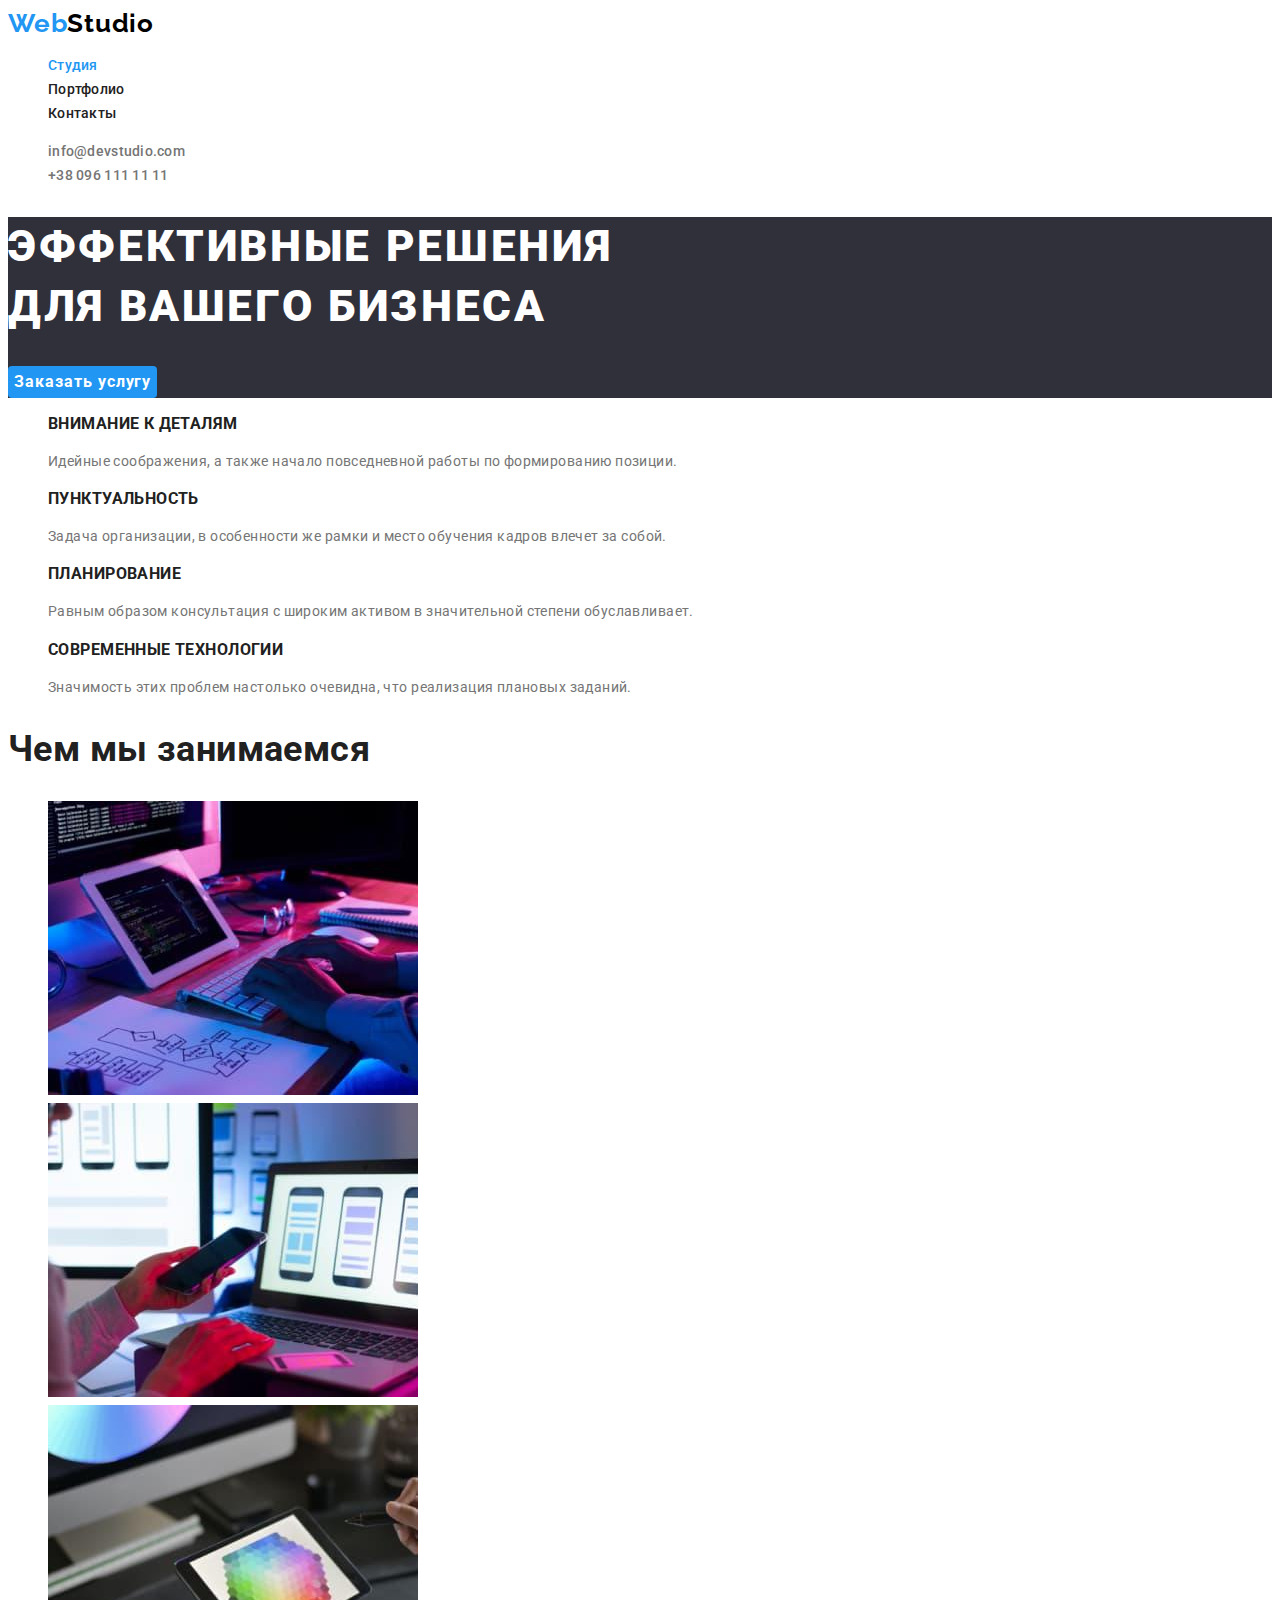
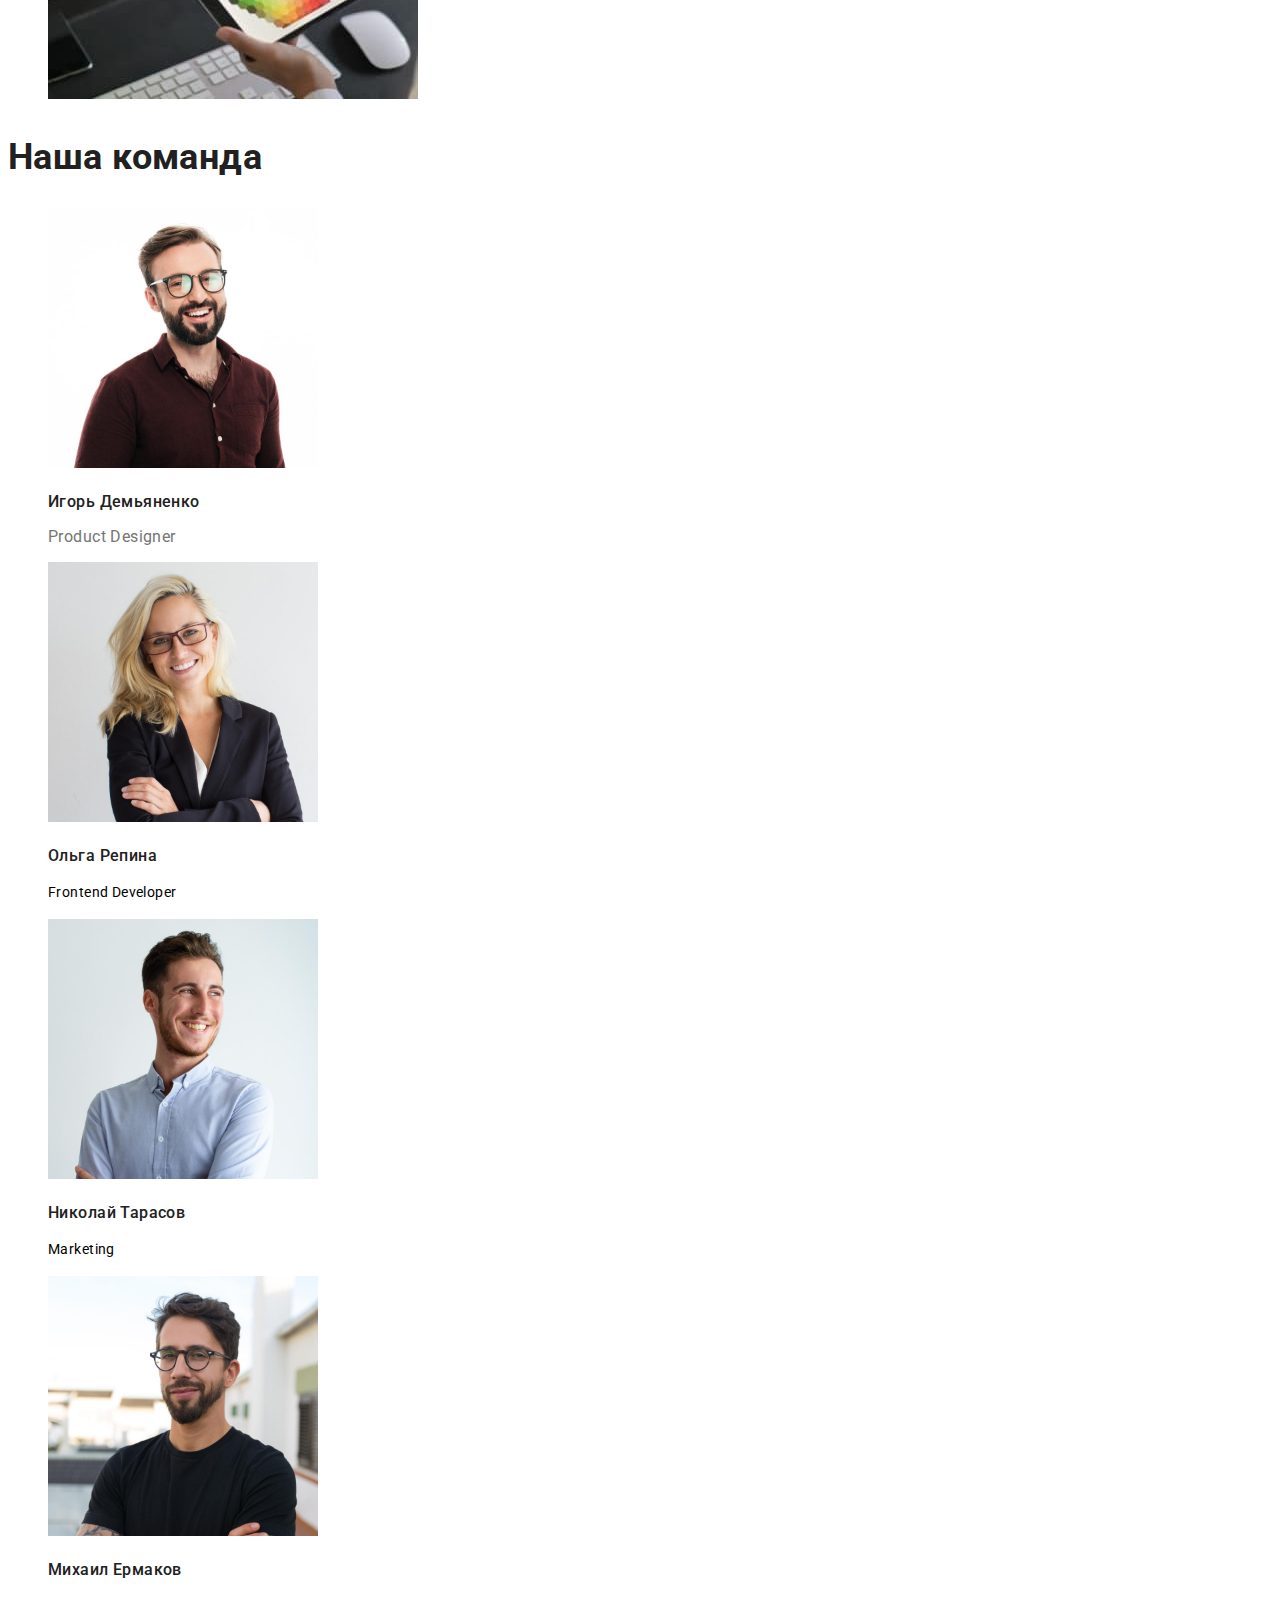
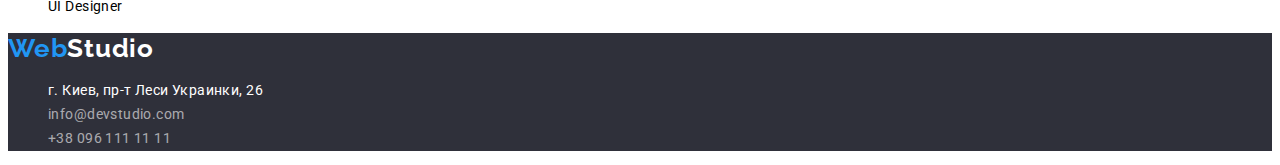
<file: index.html>
<!DOCTYPE html>
<html lang="ru">
<head>
    <meta charset="UTF-8">
    <meta http-equiv="X-UA-Compatible" content="IE=edge">
    <meta name="viewport" content="width=device-width, initial-scale=1.0">
    <title>Web studio</title>
  <link rel="preconnect" href="https://fonts.googleapis.com"> 
<link rel="preconnect" href="https://fonts.gstatic.com" crossorigin>
<link href="https://fonts.googleapis.com/css2?family=Raleway:wght@700&family=Roboto:wght@400;500;700;900&display=swap" rel="stylesheet">
<link rel="stylesheet" href="./css/styles.css">
</head>
<body>
    <header class="header">
        <nav class="site-nav">
            <a href="./index.html" class="logo"><span class="logo-blue">Web</span>Studio</a>
            <ul class="nav-items list">
            <li><a href="./index.html" class="link current">Студия</a></li>
            <li><a href="./portfolio.html" class=" link">Портфолио</a></li>
            <li><a href="" class="link">Контакты</a></li>
            </ul>
        </nav>
            <ul class="main-contacts list">
                <li><a href="mailto:info@devstudio.com" class="contacts link">info@devstudio.com</a></li>
                <li><a href="tel:+380961111111" class="contacts link">+38 096 111 11 11</a></li>
            </ul>
    </header>

<main>
    <!--Герой-->
        <section class="hero">
            <h1 class="hero-title">Эффективные решения <br /> для вашего бизнеса</h1>
            <button type="button" class="hero-button">Заказать услугу</button>
        </section>
 
    <!--Особенности-->
        <section>
            <h2 hidden>Особенности</h2>
            <ul class="list">
                <li>
                    <h3 class="features-title">Внимание к деталям</h3>
                    <p class="features-par">Идейные соображения, а также начало повседневной работы по формированию позиции.</p>
                </li>
                <li>
                    <h3 class="features-title">Пунктуальность</h3>
                    <p class="features-par">Задача организации, в особенности же рамки и место обучения кадров влечет за собой.</p>
                </li>
                <li>
                    <h3 class="features-title">Планирование</h3>
                    <p class="features-par">Равным образом консультация с широким активом в значительной степени обуславливает.</p>
                </li>
                <li>
                    <h3 class="features-title">Современные технологии</h3>
                    <p class="features-par">Значимость этих проблем настолько очевидна, что реализация плановых заданий.</p>
                </li>
            </ul>
        </section>
  
    <!--Чем занимаемся-->
        <section>
            <h2 class="section-title">Чем мы занимаемся</h2>
            <ul class="list">
                <li>
                    <img width="370" height="294" src="./images/box1.jpg" alt="Планшет и клавиатура">
                </li>
                <li>
                    <img width="370" height="294" src="./images/box2.jpg" alt="Ноутбук и смартфон">
                </li>
                <li>
                    <img width="370" height="294" src="./images/box3.jpg" alt="Планшет">
                </li>
            </ul>
        </section>

    <!--Команда-->
         <section>
            <h2 class="section-title">Наша команда</h2>
            <ul class="list">
                <li>
                    <img width="270" height="260" src="./images/igor_demyanenko.jpg" alt="Игорь Демьяненко">
                    <h3 class="team-member-name">Игорь Демьяненко</h3>
                    <p class="team-member-description">Product Designer</p>
                </li>
                <li>
                    <img width="270" height="260" src="./images/olga_repina.jpg" alt="Ольга Репина">
                    <h3 class="team-member-name">Ольга Репина</h3>
                    <p>Frontend Developer</p>
                </li>
                <li>
                    <img width="270" height="260" src="./images/nikolay_tarasov.jpg" alt="Николай Тарасов">
                    <h3 class="team-member-name">Николай Тарасов</h3>
                    <p>Marketing</p>
                </li>
                <li>
                    <img width="270" height="260" src="./images/mikhail_ermakov.jpg" alt="Михаил Ермаков">
                    <h3 class="team-member-name">Михаил Ермаков</h3>
                    <p>UI Designer</p>
                </li>
            </ul>
        </section>
</main>

<footer class="footer">
    <a href="index.html" class="logo link"><span class="logo-blue">Web</span><span class="logo-footer">Studio</span></a>
    <address>
        <ul class="list">
            <li><a href="" class="address link">г. Киев, пр-т Леси Украинки, 26 </a></li>
            <li><a href="mailto:info@devstudio.com" class="footer-contacts link">info@devstudio.com</a></li>
            <li><a href="tel:+380961111111" class="footer-contacts link">+38 096 111 11 11</a></li>
        </ul>
    </address>
</footer>

</body>
</html>
</file>
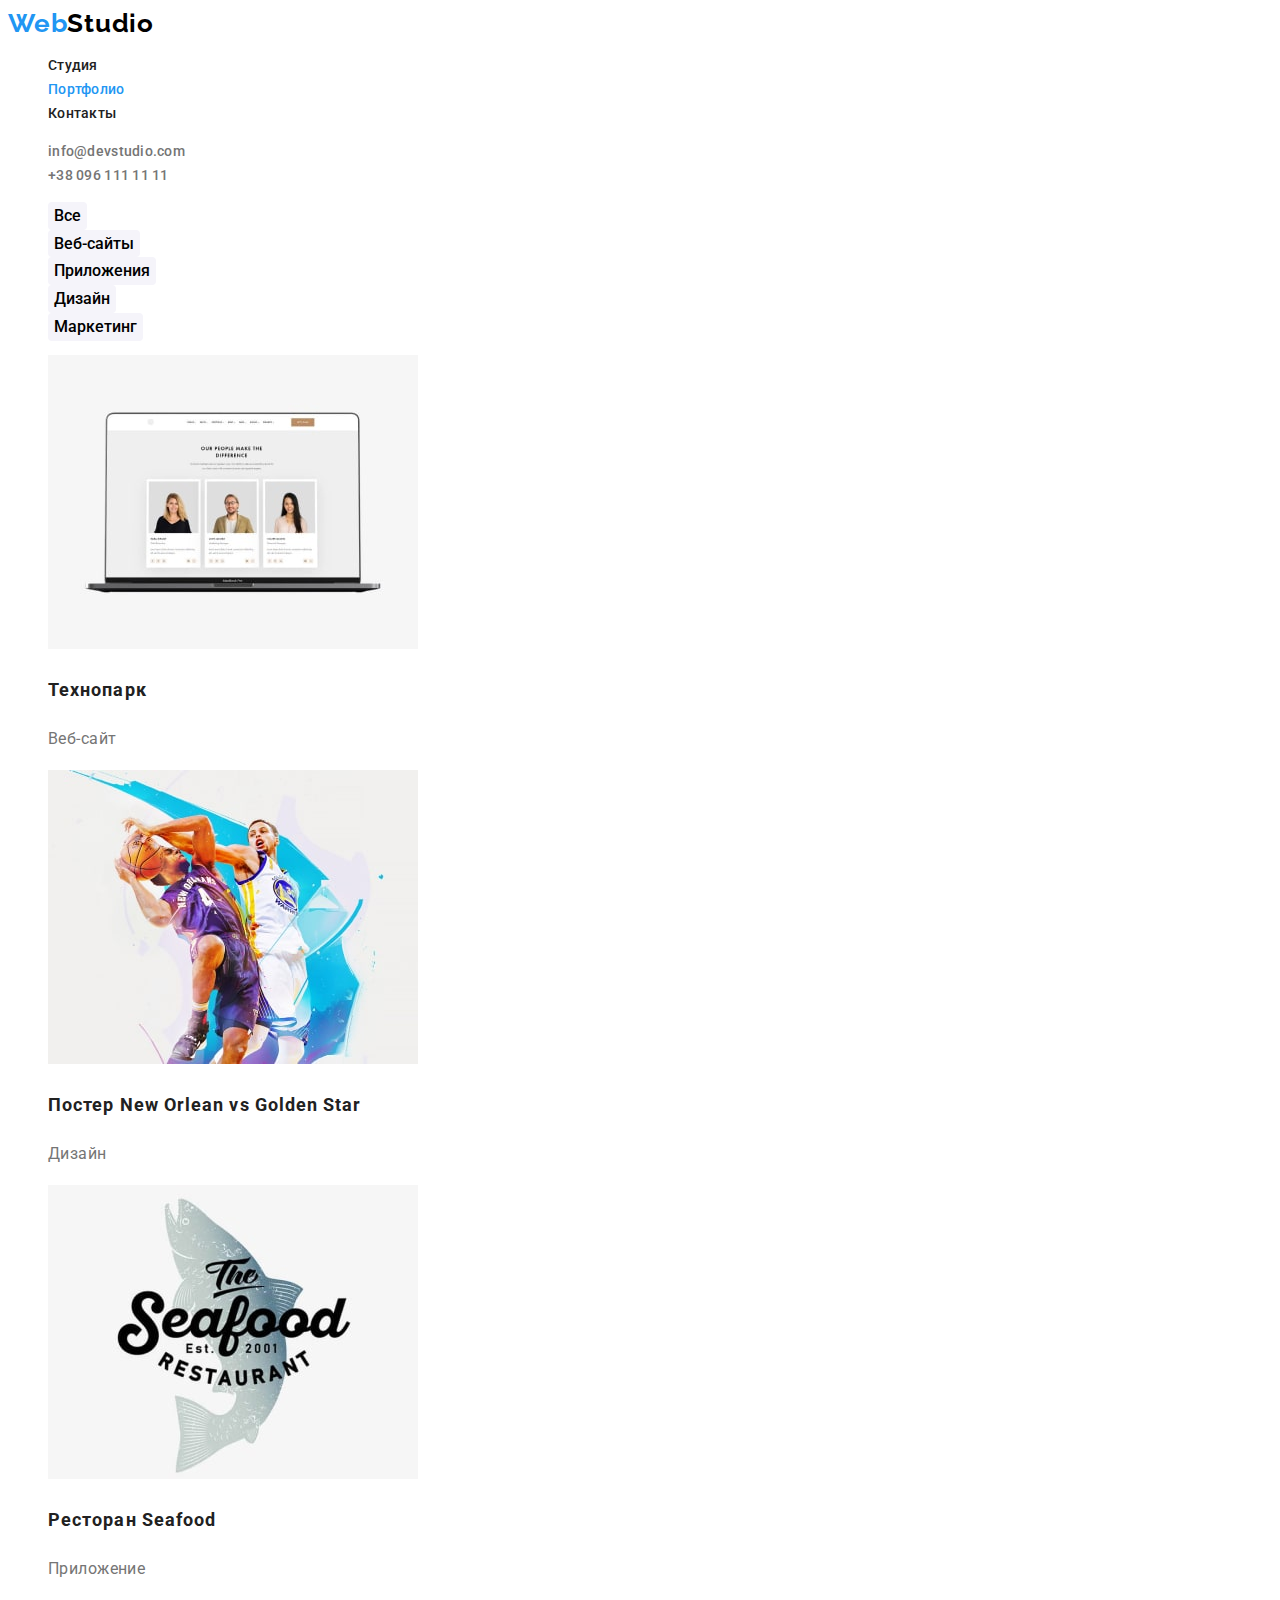
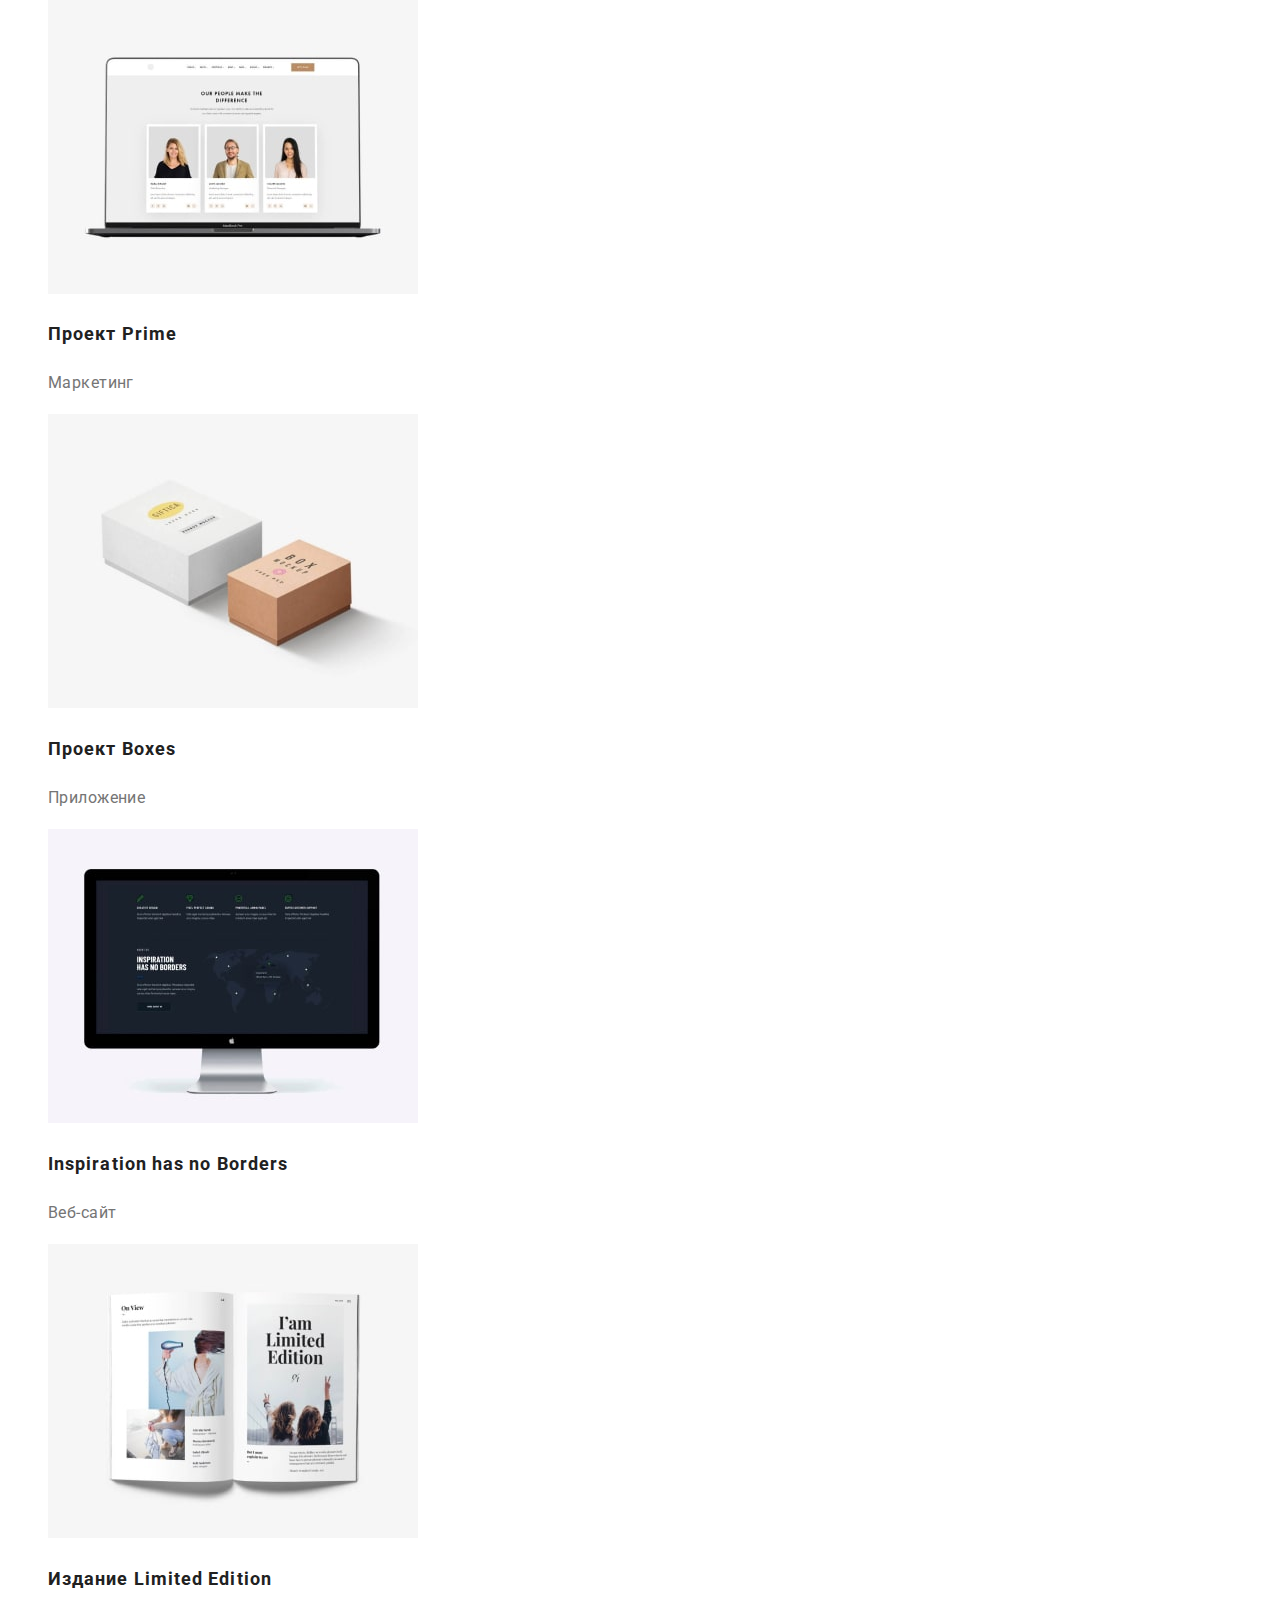
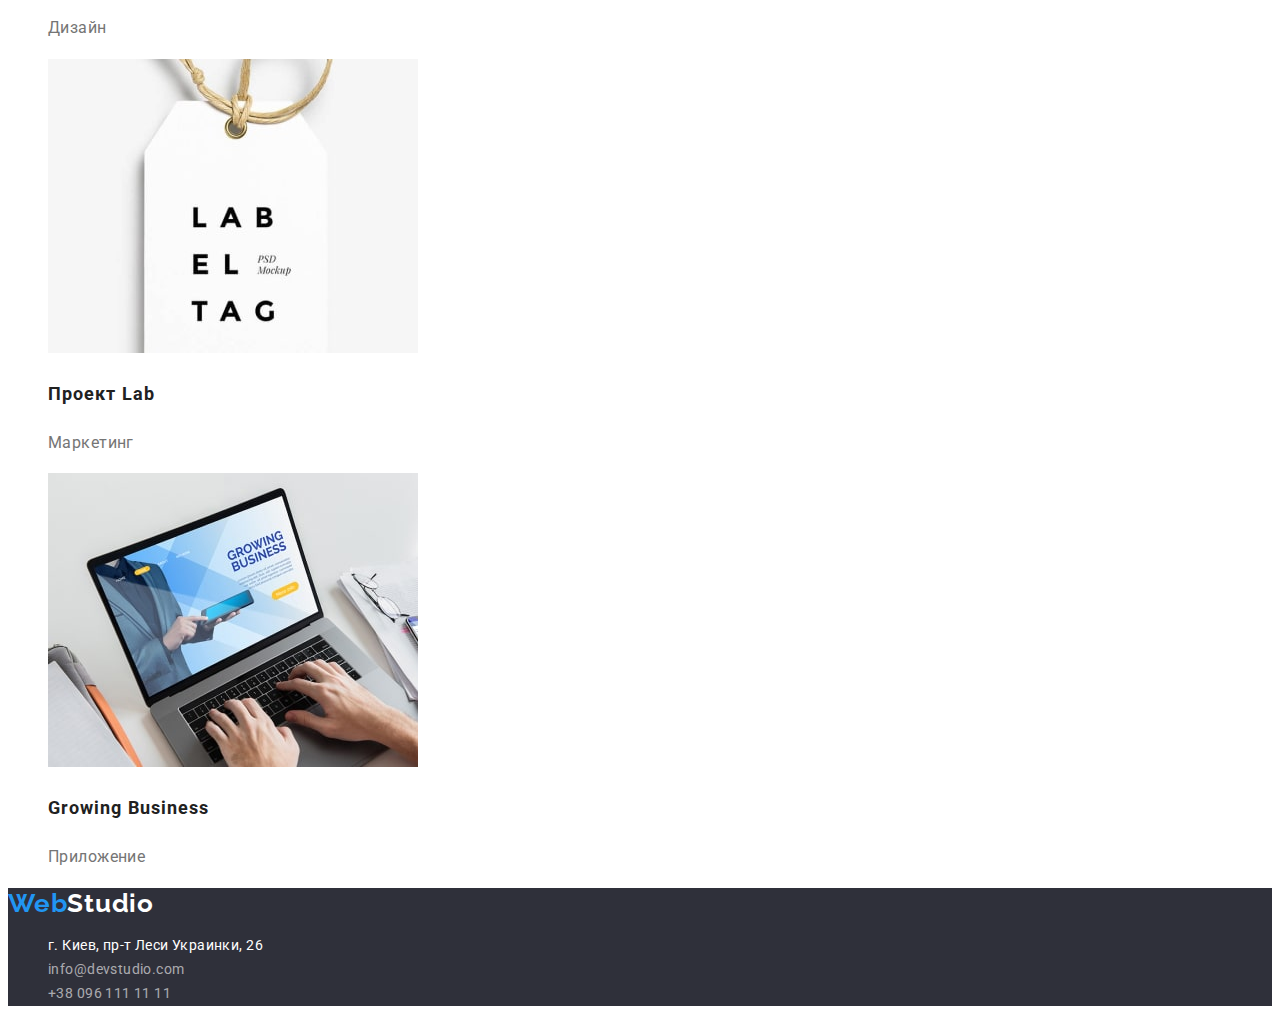
<file: portfolio.html>
<!DOCTYPE html>
<html lang="ru">
<head>
    <meta charset="UTF-8">
    <meta http-equiv="X-UA-Compatible" content="IE=edge">
    <meta name="viewport" content="width=device-width, initial-scale=1.0">
    <title>Portfolio</title>

<link rel="preconnect" href="https://fonts.googleapis.com">
<link rel="preconnect" href="https://fonts.gstatic.com" crossorigin>
<link href="https://fonts.googleapis.com/css2?family=Raleway:wght@700&family=Roboto:wght@400;500;700;900&display=swap" rel="stylesheet">
<link rel="stylesheet" href="./css/styles.css">

</head>
<body>
    <header>
    <nav class="site-nav">
        <a href="./index.html" class="logo"><span class="logo-blue">Web</span>Studio</a>
        <ul class="nav-items list">
            <li><a href="./index.html" class="link">Студия</a></li>
            <li><a href="./portfolio.html" class=" link current">Портфолио</a></li>
            <li><a href="" class="link">Контакты</a></li>
        </ul>
    </nav>
    <ul class="main-contacts list">
        <li><a href="mailto:info@devstudio.com" class="contacts link">info@devstudio.com</a></li>
        <li><a href="tel:+380961111111" class="contacts link">+38 096 111 11 11</a></li>
    </ul>
    </header>


    <main>
        <section>
           <h1 hidden>Портфолио</h1>
            <!--Фильтр-->
            <ul class="filter list">
                <li>
                    <button type="button" class="filter-button"> Все </button>
                </li>
                <li>
                    <button type="button" class="filter-button"> Веб-сайты </button>
                </li>
                <li>
                    <button type="button" class="filter-button"> Приложения </button>
                </li>
                <li>
                    <button type="button" class="filter-button"> Дизайн </button>
                </li>
                <li>
                    <button type="button" class="filter-button"> Маркетинг </button>
                </li>
            </ul>

             <!--Портфолио проекты-->
            <ul class="projects list">
                <li>
                 <a href="" class="link">
                    <img width="370" height="294" src="./images/techno.jpg" alt="Технокряк">
                    <h2 class="projects-subtitle">Технопарк</h2>
                    <p class="projects-par">Веб-сайт</p>
                </a>
                </li>
                <li>
                    <a href="" class="link">
                    <img width="370" height="294" src="./images/poster.jpg" alt="Два баскетболиста с мячом">
                    <h2 class="projects-subtitle">Постер <span lang="en">New Orlean vs Golden Star</span></h2>
                    <p class="projects-par">Дизайн</p>
                    </a>
                </li>
                <li>
                    <a href="" class="link">
                    <img width="370" height="294" src="./images/seafood.jpg" alt="Лого ресторана">
                    <h2 class="projects-subtitle">Ресторан <span lang="en">Seafood</span></h2>
                    <p class="projects-par">Приложение</p>
                    </a>
                </li>
                <li>
                    <a href="" class="link">
                    <img width="370" height="294" src="./images/techno.jpg" alt="Наушники">
                    <h2 class="projects-subtitle">Проект <span lang="en">Prime</span></h2>
                    <p class="projects-par">Маркетинг</p>
                    </a>
                </li>
                <li>
                    <a href="" class="link">
                    <img width="370" height="294" src="./images/boxes.jpg" alt="Две коробки">
                    <h2 class="projects-subtitle">Проект <span lang="en">Boxes</span></h2>
                    <p class="projects-par">Приложение</p>
                    </a>
                </li>
                <li>
                    <a href="" class="link">
                    <img width="370" height="294" src="./images/insp.jpg" alt="Монитор компьютера">
                    <h2 class="projects-subtitle" lang="en">Inspiration has no Borders</h2>
                    <p class="projects-par">Веб-сайт</p>
                    </a>
                </li>
                <li>
                    <a href="" class="link">
                    <img width="370" height="294" src="./images/publ.jpg" alt="Книга">
                    <h2 class="projects-subtitle">Издание <span lang="en">Limited Edition</span></h2>
                    <p class="projects-par">Дизайн</p>
                    </a>
                </li>
                <li>
                    <a href="" class="link">
                    <img width="370" height="294" src="./images/lab.jpg" alt="Бирка с надписью">
                    <h2 class="projects-subtitle">Проект <span lang="en">Lab</span></h2>
                    <p class="projects-par">Маркетинг</p>
                    </a>
                </li>
                <li>
                    <a href="" class="link">
                    <img width="370" height="294" src="./images/growing.jpg" alt="Руки на клавиатуре ноутбука">
                    <h2 class="projects-subtitle" lang="en">Growing Business</h2>
                    <p class="projects-par">Приложение</p>
                    </a>
                </li>
            </ul>

        </section>    
     </main>


    <footer class="footer">
              <a href="index.html" class="logo link"><span class="logo-blue">Web</span><span class="logo-footer">Studio</span></a>
            <address>
                <ul class="list">
                <li><a href="" class="address link">г. Киев, пр-т Леси Украинки, 26 </a></li>    
                <li><a href="mailto:info@devstudio.com" class="footer-contacts link">info@devstudio.com</a></li>
                <li><a href="tel:+380961111111" class="footer-contacts link">+38 096 111 11 11</a></li>
                </ul>
            </address>
    </footer>
    
</body>
</html>
</file>
<file: css/styles.css>
/* Палитра цветов*/
:root {
  --logo-color-blue: #2196f3; /* Цвет лого в шапке */
  --logo-color-footer: #fff; /* Цвет лого в подвале */
  --other-logo-color: #000;
  --accent-color: #2196f3; /* Цвет активных элементов */
  --button-color: #2196f3;
  --color-white: #fff; /* Цвет текста на темном фоне, основной цвет фона */
  --main-bkg-color: #fff; /* Основной цвет фона */
  --alt-bkg-color: #e5e5e5; /* Цвет фона некоторых секций */
  --sub-bkg-color: #2f303a; /* Цвет фона шапки и подвала */
  --text-color-dark: #212121; /* Цвет текста  (серый потемнее) */
  --text-color-light: #757575; /* Цвет текста  (серый посветлее) */
  --button-bkg-color: #f5f4fa; /* Цвет фона кнопок фильтра в неактивном состоянии*/
}

body {
  font-family: 'Roboto', sans-serif;
  background-color: var(--main-bkg-color);
  letter-spacing: 0.03em;
  font-size: 14px;
  line-height: 1.71; /*(line-height: 24 px;)*/
}

.link {
  text-decoration: none;
}

.list {
  list-style: none;
}

/*   HEADER  */

.logo {
  font-family: Raleway, sans-serif;
  font-weight: 700;
  font-size: 26px;
  line-height: 1.2;
  color: var(--other-logo-color);
  letter-spacing: 0.03em;
  text-decoration: none;
}

.logo-blue {
  color: var(--logo-color-blue);
}

.logo-footer {
  color: var(--logo-color-footer);
}

.site-nav .link {
  font-weight: 500;
  font-size: 14px;
  line-height: 1.14;
  letter-spacing: 0.02em;
  color: var(--text-color-dark);
}

.site-nav .link:hover,
.site-nav .link:focus,
.site-nav .link.current {
  color: var(--accent-color);
}

.contacts {
  color: var(--text-color-light);
  font-weight: 500;
  line-height: 1.4;
  letter-spacing: 0.02em;
}

.contacts:hover,
.contacts:focus {
  color: var(--accent-color);
}

/* INDEX.html */

/*HERO section*/

.hero {
  background-color: var(--sub-bkg-color);
}

.hero-title {
  font-weight: 900;
  font-size: 44px;
  line-height: 1.36;
  letter-spacing: 0.06em;
  text-transform: uppercase;
  color: var(--color-white);
}

.hero-button {
  font-family: inherit;
  font-weight: 700;
  font-size: 16px;
  line-height: 1.87;
  letter-spacing: 0.06em;
  background-color: var(--button-color);
  color: var(--color-white);
  border-radius: 4px;
  border: 0;
  cursor: pointer;
}

/* OTHER SECTIONS */

.section-title {
  font-weight: 700;
  font-size: 36px;
  line-height: 1.16;
  color: var(--text-color-dark);
}

.features-title {
  font-weight: 700;
  line-height: 1.14;
  text-transform: uppercase;
  color: var(--text-color-dark);
}

.features-par {
  color: var(--text-color-light);
}

.team-member-name {
  font-weight: 500;
  font-size: 16px;
  line-height: 1.19;
  color: var(--text-color-dark);
}

.team-member-description {
  font-size: 16px;
  line-height: 1.19;
  color: var(--text-color-light);
}

/* PORTFOLIO.html */

.filter-button {
  font-family: inherit;
  font-weight: 500;
  font-size: 16px;
  line-height: 1.62;
  background-color: var(--button-bkg-color);
  border-radius: 4px;
  border: 0;
  cursor: pointer;
}

.filter-button:hover,
.filter-button:focus {
  background-color: var(--accent-color);
  color: var(--color-white);
}

.projects-subtitle {
  font-weight: 700;
  font-size: 18px;
  line-height: 2;
  letter-spacing: 0.06em;
  color: var(--text-color-dark);
}

.projects-par {
  font-size: 16px;
  line-height: 1.87;
  color: var(--text-color-light);
}

/*  FOOTER   */

.footer {
  background-color: var(--sub-bkg-color);
}

.address {
  font-style: normal;
  letter-spacing: 0.03em;
  color: var(--color-white);
}

.footer-contacts {
  font-style: normal;
  color: rgba(255, 255, 255, 0.6);
}
</file>
